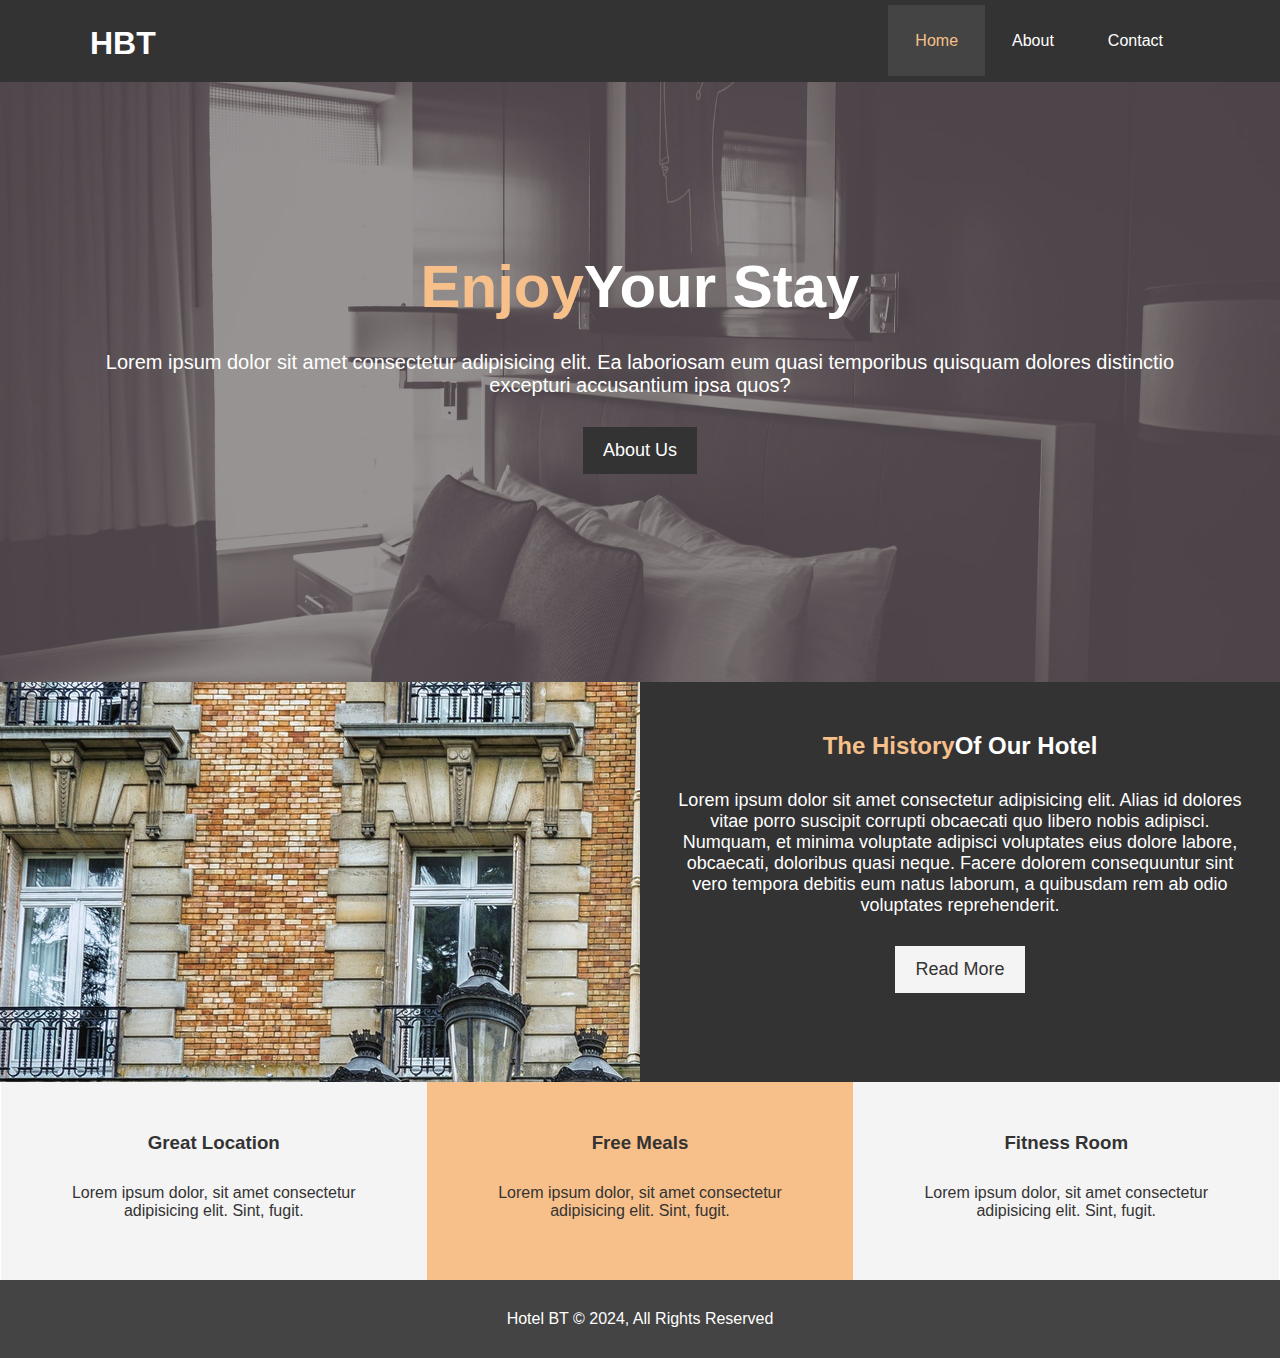
<file: index.html>
<!DOCTYPE html>
<html lang="en">
  <head>
    <meta charset="UTF-8" />
    <meta name="viewport" content="width=device-width, initial-scale=1.0" />
    <link
      rel="stylesheet"
      href="https://cdnjs.cloudflare.com/ajax/libs/font-awesome/6.6.0/css/all.min.css"
      integrity="sha512-Kc323vGBEqzTmouAECnVceyQqyqdsSiqLQISBL29aUW4U/M7pSPA/gEUZQqv1cwx4OnYxTxve5UMg5GT6L4JJg=="
      crossorigin="anonymous"
      referrerpolicy="no-referrer"
    />
    <title>HBT - Hotel Website</title>
    <link rel="stylesheet" href="/css/style.css" />
  </head>
  <body>
    <header>
      <nav id="navbar">
        <div class="container nav-wrapper">
          <h1 class="logo"><a href="#">HBT</a></h1>
          <ul class="list-item">
            <li><a href="#" class="current">Home</a></li>
            <li><a href="about.html">About</a></li>
            <li><a href="contact.html">Contact</a></li>
          </ul>
        </div>
      </nav>
      <div id="showcase">
        <div class="container">
          <div class="showcase-content">
            <h1><span class="text-primary">Enjoy</span>Your Stay</h1>
            <p>
              Lorem ipsum dolor sit amet consectetur adipisicing elit. Ea
              laboriosam eum quasi temporibus quisquam dolores distinctio
              excepturi accusantium ipsa quos?
            </p>
            <a href="about.html" class="btn">About Us</a>
          </div>
        </div>
      </div>
    </header>

    <section id="home-info">
      <div class="info-img"></div>
      <div class="info-content bg-dark">
        <h2><span class="text-primary">The History</span>Of Our Hotel</h2>
        <p>
          Lorem ipsum dolor sit amet consectetur adipisicing elit. Alias id
          dolores vitae porro suscipit corrupti obcaecati quo libero nobis
          adipisci. Numquam, et minima voluptate adipisci voluptates eius dolore
          labore, obcaecati, doloribus quasi neque. Facere dolorem consequuntur
          sint vero tempora debitis eum natus laborum, a quibusdam rem ab odio
          voluptates reprehenderit.
        </p>
        <a href="about.html" class="btn btn-light">Read More</a>
      </div>
    </section>
    <section id="features">
      <div class="box bg-light">
        <i class="fas fa-hotel fa-3x"></i>
        <h3>Great Location</h3>
        <p>
          Lorem ipsum dolor, sit amet consectetur adipisicing elit. Sint, fugit.
        </p>
      </div>
      <div class="box bg-primary">
        <i class="fas fa-utensils fa-3x"></i>
        <h3>Free Meals</h3>
        <p>
          Lorem ipsum dolor, sit amet consectetur adipisicing elit. Sint, fugit.
        </p>
      </div>
      <div class="box bg-light">
        <i class="fas fa-dumbbell fa-3x"></i>
        <h3>Fitness Room</h3>
        <p>
          Lorem ipsum dolor, sit amet consectetur adipisicing elit. Sint, fugit.
        </p>
      </div>
    </section>
    <footer id="main-footer">
      <p>Hotel BT &copy; 2024, All Rights Reserved</p>
    </footer>
  </body>
</html>
</file>
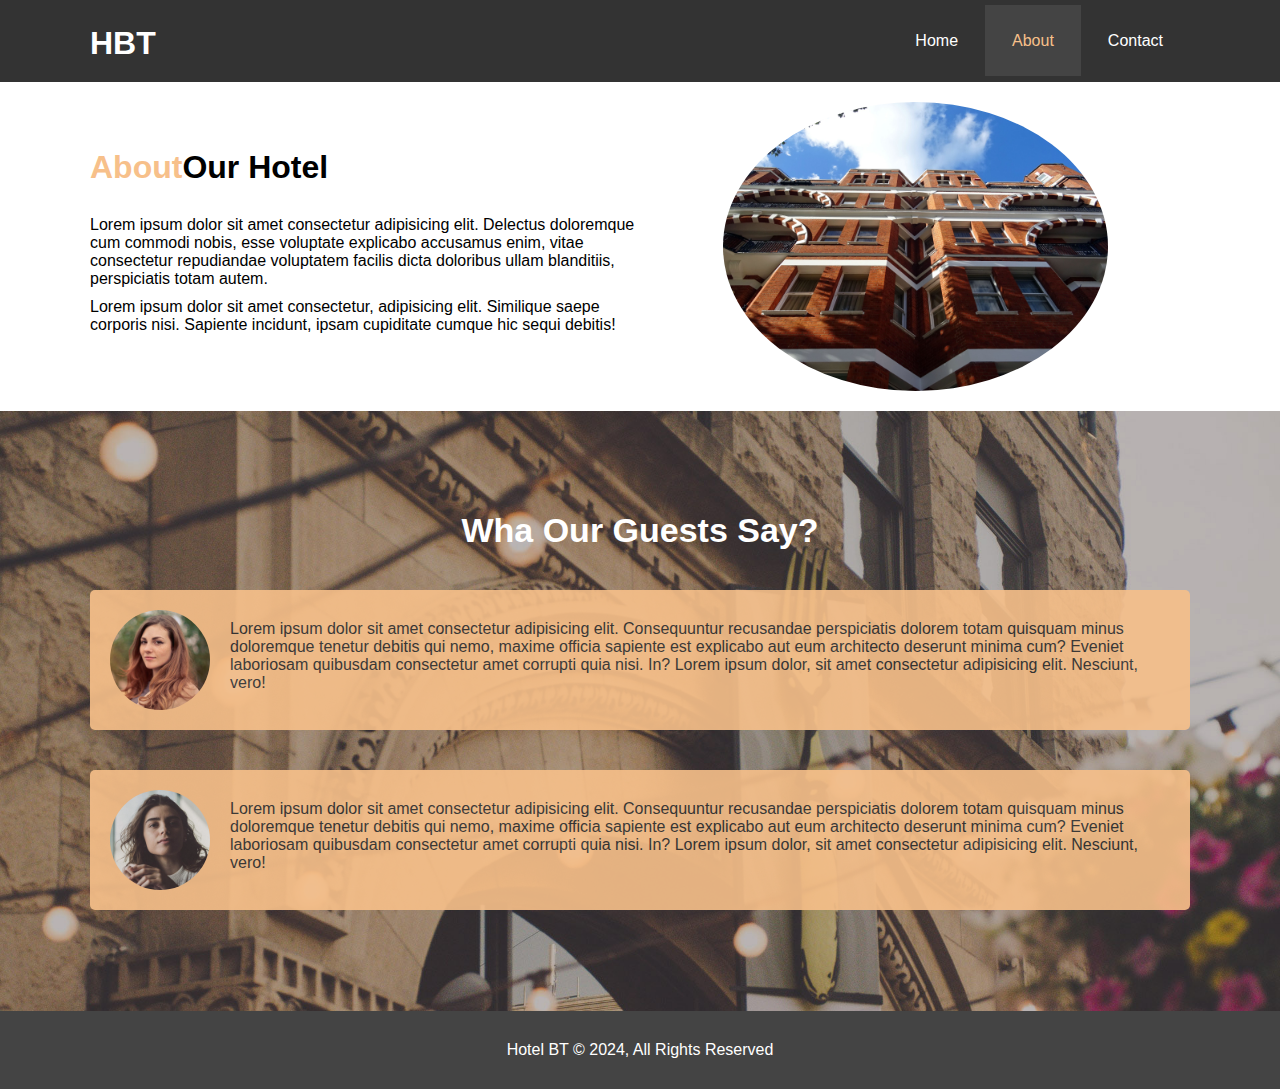
<file: about.html>
<!DOCTYPE html>
<html lang="en">
  <head>
    <meta charset="UTF-8" />
    <meta name="viewport" content="width=device-width, initial-scale=1.0" />
    <title>HBT - Hotel Website</title>
    <link rel="stylesheet" href="css/style.css" />
  </head>
  <body>
    <header>
      <nav id="navbar">
        <div class="container nav-wrapper">
          <h1 class="logo"><a href="#">HBT</a></h1>
          <ul class="list-item">
            <li><a href="index.html">Home</a></li>
            <li><a href="#" class="current">About</a></li>
            <li><a href="contact.html">Contact</a></li>
          </ul>
        </div>
      </nav>
    </header>
    <section id="about-info">
      <div class="container about-info-wrapper">
        <div class="info-left">
          <h1><span class="text-primary">About</span>Our Hotel</h1>
          <p>
            Lorem ipsum dolor sit amet consectetur adipisicing elit. Delectus
            doloremque cum commodi nobis, esse voluptate explicabo accusamus
            enim, vitae consectetur repudiandae voluptatem facilis dicta
            doloribus ullam blanditiis, perspiciatis totam autem.
          </p>
          <p>
            Lorem ipsum dolor sit amet consectetur, adipisicing elit. Similique
            saepe corporis nisi. Sapiente incidunt, ipsam cupiditate cumque hic
            sequi debitis!
          </p>
        </div>
        <div class="info-right">
          <img src="/images/photo-2.jpg" alt="our beautiful hotel" />
        </div>
      </div>
    </section>

    <section id="testimonials">
      <div class="container">
        <h2>Wha Our Guests Say?</h2>

        <div class="testimonial bg-primary">
          <img src="images/person-1.jpg" alt="Nadya" />
          <p>
            Lorem ipsum dolor sit amet consectetur adipisicing elit.
            Consequuntur recusandae perspiciatis dolorem totam quisquam minus
            doloremque tenetur debitis qui nemo, maxime officia sapiente est
            explicabo aut eum architecto deserunt minima cum? Eveniet laboriosam
            quibusdam consectetur amet corrupti quia nisi. In? Lorem ipsum
            dolor, sit amet consectetur adipisicing elit. Nesciunt, vero!
          </p>
        </div>

        <div class="testimonial bg-primary">
          <img src="images/person-2.jpg" alt="Yelena" />
          <p>
            Lorem ipsum dolor sit amet consectetur adipisicing elit.
            Consequuntur recusandae perspiciatis dolorem totam quisquam minus
            doloremque tenetur debitis qui nemo, maxime officia sapiente est
            explicabo aut eum architecto deserunt minima cum? Eveniet laboriosam
            quibusdam consectetur amet corrupti quia nisi. In? Lorem ipsum
            dolor, sit amet consectetur adipisicing elit. Nesciunt, vero!
          </p>
        </div>
      </div>
    </section>

    <footer id="main-footer" class="bg-light">
      <p>Hotel BT &copy; 2024, All Rights Reserved</p>
    </footer>
  </body>
</html>
</file>
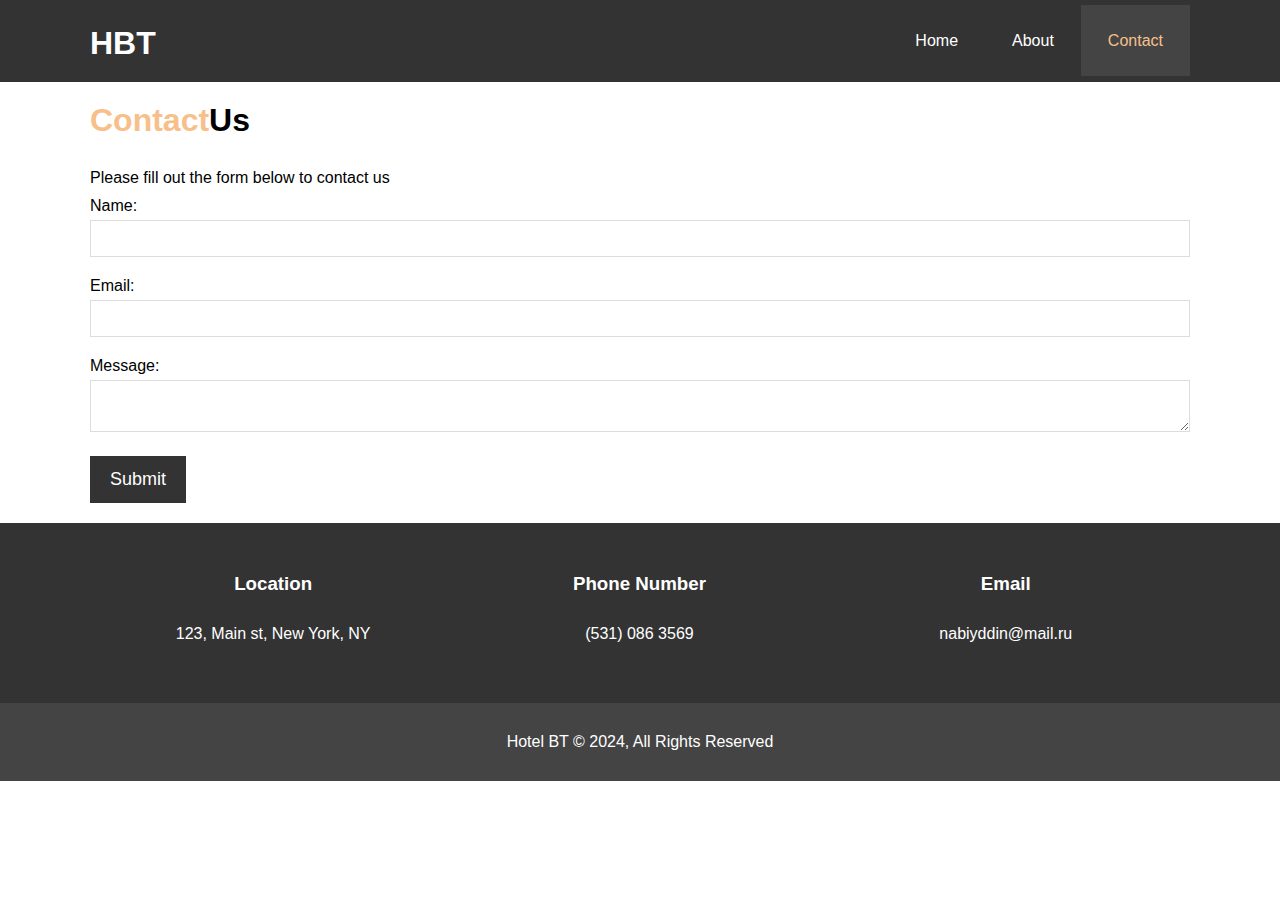
<file: contact.html>
<!DOCTYPE html>
<html lang="en">
  <head>
    <meta charset="UTF-8" />
    <meta name="viewport" content="width=device-width, initial-scale=1.0" />
    <link
      rel="stylesheet"
      href="https://cdnjs.cloudflare.com/ajax/libs/font-awesome/6.6.0/css/all.min.css"
      integrity="sha512-Kc323vGBEqzTmouAECnVceyQqyqdsSiqLQISBL29aUW4U/M7pSPA/gEUZQqv1cwx4OnYxTxve5UMg5GT6L4JJg=="
      crossorigin="anonymous"
      referrerpolicy="no-referrer"
    />
    <title>HBT - Hotel Website</title>
    <link rel="stylesheet" href="css/style.css" />
  </head>
  <body>
    <header>
      <nav id="navbar">
        <div class="container nav-wrapper">
          <h1 class="logo"><a href="#">HBT</a></h1>
          <ul class="list-item">
            <li><a href="index.html">Home</a></li>
            <li><a href="about.html">About</a></li>
            <li><a href="#" class="current">Contact</a></li>
          </ul>
        </div>
      </nav>
    </header>

    <section id="contact-form">
      <div class="container">
        <h1><span class="text-primary">Contact</span>Us</h1>
        <p>Please fill out the form below to contact us</p>
        <form>
          <div class="form-group">
            <label for="name"> Name: </label>
            <input type="text" id="name" name="name" />
          </div>

          <div class="form-group">
            <label for="email"> Email: </label>
            <input type="text" id="email" name="email" />
          </div>

          <div class="form-group">
            <label for="message"> Message: </label>
            <textarea type="text" id="message" name="message"></textarea>
          </div>

          <button class="btn">Submit</button>
        </form>
      </div>
    </section>

    <section id="contact-info" class="bg-dark">
      <div class="container boxes-wrapper">
        <div class="box">
          <i class="fas fa-hotel fa-3x"></i>
          <h3>Location</h3>
          <p>123, Main st, New York, NY</p>
        </div>
        <div class="box">
          <i class="fas fa-phone fa-3x"></i>
          <h3>Phone Number</h3>
          <p>(531) 086 3569</p>
        </div>
        <div class="box">
          <i class="fas fa-envelope fa-3x"></i>
          <h3>Email</h3>
          <p>nabiyddin@mail.ru</p>
        </div>
      </div>
    </section>

    <footer id="main-footer" class="bg-light">
      <p>Hotel BT &copy; 2024, All Rights Reserved</p>
    </footer>
  </body>
</html>
</file>
<file: css/style.css>
/* Reset */

* {
  margin: 0;
  padding: 0;
  box-sizing: border-box;
}

/* Start of main styling */
html,
body {
  font-family: sans-serif;
}
a {
  color: #333;
  text-decoration: none;
}

h1,
h2,
h3 {
  padding-bottom: 20px;
}
p {
  margin: 10px 0;
}

#navbar {
  background: #333;
  color: #fff;
  overflow: auto;
}

#navbar a {
  color: #fff;
}

.nav-wrapper {
  display: flex;
  justify-content: space-between;
  align-items: center;
}

.logo {
  padding-top: 25px;
}

#navbar ul {
  display: flex;
  list-style: none;
}

#navbar ul li a {
  padding: 27px;
}

#navbar ul li a:hover,
#navbar ul li a.current {
  background: #444;
  color: #f7c08a;
  cursor: pointer;
  transition: all 0.3s ease;
}

.container {
  max-width: 1100px;
  margin: auto;
}

.text-primary {
  color: #f7c08a;
}

.lead {
  font-size: 20px;
}

.btn {
  display: inline-block;
  font-size: 18px;
  color: #fff;
  background: #333;
  padding: 13px 20px;
  border: none;
  cursor: pointer;
}

.btn:hover {
  background: #f7c08a;
  color: #333;
}

.btn-light {
  background: #f4f4f4;
  color: #333;
}

.btn-dark {
  background: #333;
  color: #fff;
}

.bg-dark {
  background: #333;
  color: #fff;
}

.bg-light {
  background: #f4f4f4;
  color: #333;
}

.bg-primary {
  background: #f7c08a;
  color: #333;
}
/* End of main styling */

/* Start of showcase styling */
#showcase {
  background: url("/images/showcase.jpg");
  background-repeat: no-repeat;
  background-position: center;
  background-size: cover;
  height: 600px;
}

#showcase h1 {
  font-size: 60px;
}

#showcase p {
  padding-bottom: 20px;
  font-size: 20px;
}

.showcase-content {
  text-align: center;
  color: #fff;
  padding-top: 170px;
}
/* End of showcase styling */

/* Start of home-info styling */
#home-info {
  height: 400px;
  display: flex;
  align-items: center;
}

.info-img {
  width: 50%;
  height: 100%;
  background: url("../images/photo-1.jpg");
}

.info-content {
  width: 50%;
  height: 100%;
  text-align: center;
  padding: 50px 30px;
}

.info-content p {
  padding-bottom: 20px;
  font-size: 18px;
}
/* End of home-info styling */

/* Start of features styling */
#features {
  display: flex;
  text-align: center;
  justify-content: center;
}

.box {
  padding: 50px;
  width: 33.3%;
}

.box i {
  margin-bottom: 10px;
}
/* End of features styling */

/* Start of footer styling */
#main-footer {
  text-align: center;
  background: #444;
  color: #fff;
  padding: 20px;
}
/* End of footer styling */

/* Start of about us styling */
#about-info .info-right {
  width: 50%;
  min-height: 100%;
}

#about-info .info-right img {
  display: block;
  margin: auto;
  width: 70%;
  border-radius: 50%;
}

#about-info {
  padding: 20px 0;
  display: inline-block;
  width: 100%;
}

#about-info .info-left {
  width: 50%;
  min-height: 100%;
}

.about-info-wrapper {
  display: flex;
  justify-content: space-between;
  align-items: center;
}
/* End of about us styling */

/* Start of testimonials styling */
#testimonials {
  height: 600px;
  padding-top: 100px;
  background: url("../images/test-bg.jpg");
  background-repeat: no-repeat;
  background-size: cover;
}

#testimonials h2 {
  color: #fff;
  text-align: center;
  padding-bottom: 40px;
  font-size: 34px;
}

#testimonials .testimonial {
  padding: 20px;
  margin-bottom: 40px;
  border-radius: 5px;
  opacity: 0.9;
}

#testimonials .testimonial img {
  width: 100px;
  border-radius: 50%;
}

.testimonial {
  display: flex;
  gap: 20px;
}
/* End of testimonials styling */

/* Start of contact styling */
#contact-form {
  padding: 20px 0;
}

#contact-form h1 {
  font-size: 20px 0;
}

#contact-form .form-group {
  margin-bottom: 20px;
}

#contact-form label {
  display: block;
  margin-bottom: 5px;
}

#contact-form input,
#contact-form textarea {
  width: 100%;
  padding: 10px;
  border: 1px solid #ddd;
}

.boxes-wrapper {
  display: flex;
  align-items: center;
}

.boxes-wrapper .box {
  text-align: center;
}
/* End of contact styling */
</file>
